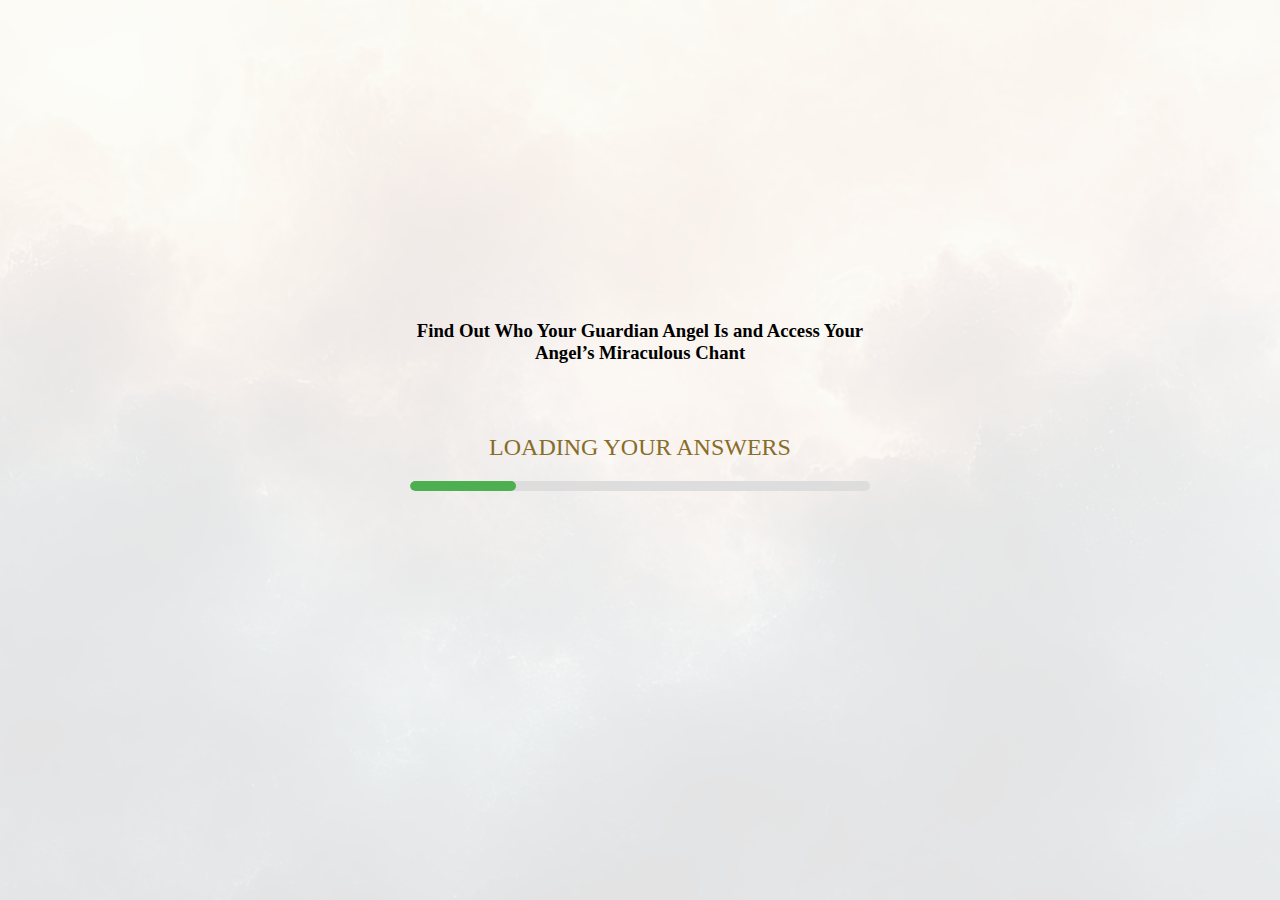
<file: ang2tik/loading.html>
<!DOCTYPE html><html lang="en">
<html lang="en"><head>
    <meta charset="UTF-8">
    <meta name="viewport" content="width=device-width, initial-scale=1.0">
    <meta property="og:url" content="https://lp1.satinmood.online">
    <meta property="og:title" content="Angel Journey">
    <meta property="og:description" content="Angel Journey">
    <meta property="og:image" content="https://img.imageboss.me/atm/cdn/format:auto/u/umsGbYu2QNOfeAn5fEqSwCDI4VE3/l/rBhIAv7621085.png">
    <title>Loading</title>
    <link rel="preconnect" href="https://fonts.googleapis.com">
<link rel="preconnect" href="https://fonts.gstatic.com" crossorigin="">
<link href="https://fonts.googleapis.com/css2?family=Inter:ital,opsz,wght@0,14..32,100..900;1,14..32,100..900&amp;display=swap" rel="stylesheet">

  <!-- Título da Página -->
  <title>Angel Journey!</title>

  <style>
        * {
            margin: 0;
            padding: 0;
            box-sizing: border-box;
            font-family: 'adobe-garamond-pro';
        }

        body {
            background-image: url(images/fundo.png);
            background-size: cover;
            background-position: center;
            display: flex;
            justify-content: center;
            align-items: center;
            height: 100vh;
            font-family: Arial, sans-serif;
        }

        .container {
            text-align: center;
            width: 90%;
            max-width: 500px;
            padding: 20px;
            border-radius: 10px;
        }

        .message {
            font-size: 1.5rem;
            color: #886C29;
            margin-bottom: 20px;
        }

        .progress-bar {
            width: 100%;
            height: 10px;
            background-color: #ddd;
            border-radius: 5px;
            overflow: hidden;
            margin-bottom: 20px;
        }

        .progress {
            width: 0;
            height: 100%;
            background-color: #4caf50;
            border-radius: 5px;
            transition: width 0.1s ease-in-out;
        }
    </style>
</head>
<body>

<div class="container">
    <h3 style="transform:translateY(-70px);">Find Out Who Your Guardian Angel Is and Access Your Angel’s Miraculous Chant</h3>

    <p class="message">LOADING YOUR ANSWERS</p>
    <div class="progress-bar">
        <div class="progress" id="progress" style="width: 10%;"></div>
    </div>
</div>

<script>
    // Function to animate the progress bar
    function animateProgress() {
        const progressElement = document.getElementById('progress');
        let width = 10;
        const interval = setInterval(() => {
            if (width >= 100) {
                clearInterval(interval);
                
                // Get current URL parameters
                const params = new URLSearchParams(window.location.search);
                
                // Redirect to result.html with preserved parameters
                window.location.href = "result.html?" + params.toString();
            } else {
                width++;
                progressElement.style.width = width + '%';
            }
        }, 50); // Each 50ms, the bar increases by 1%, reaching 100% in 5 seconds
    }

    // Start animation when the page loads
    window.onload = animateProgress;
</script>




</body></html>
</file>
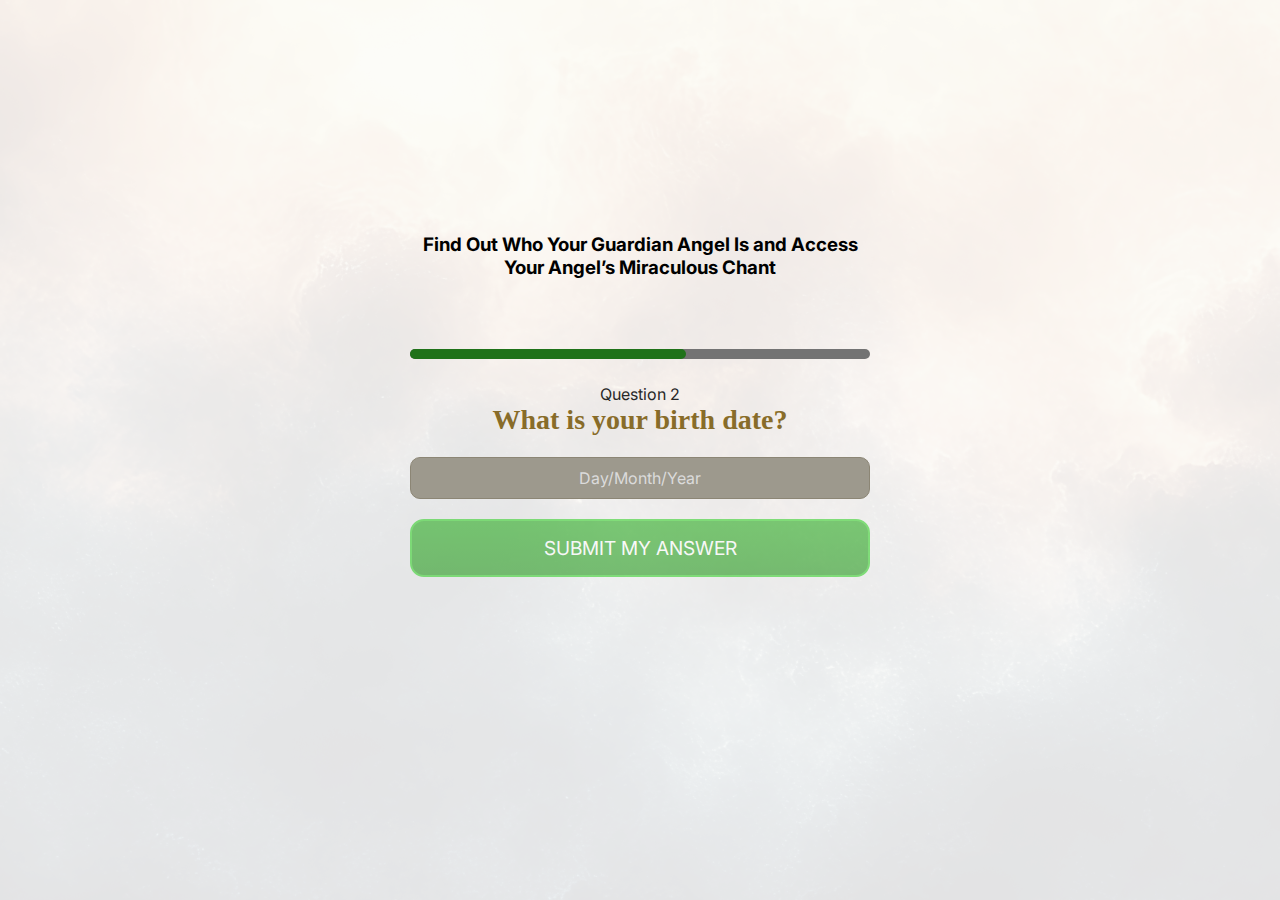
<file: ang2tik/question2.html>
<html lang="en"><head>
    <meta charset="UTF-8">
    <meta name="viewport" content="width=device-width, initial-scale=1.0">
    <meta property="og:url" content="https://lp1.satinmood.online">
    <meta property="og:title" content="Angel Journey">
    <meta property="og:description" content="Angel Journey">
    <meta property="og:image" content="https://img.imageboss.me/atm/cdn/format:auto/u/umsGbYu2QNOfeAn5fEqSwCDI4VE3/l/rBhIAv7621085.png">
    <title>Question 1</title>
    <link rel="preconnect" href="https://fonts.googleapis.com">
<link rel="preconnect" href="https://fonts.gstatic.com" crossorigin="">
<link href="https://fonts.googleapis.com/css2?family=Inter:ital,opsz,wght@0,14..32,100..900;1,14..32,100..900&amp;display=swap" rel="stylesheet">
<style>
.subtitle{

font-family: 'adobe-garamond-pro';

}
*{
    font-family: "Inter"
}


        * {
            margin: 0;
            padding: 0;
            box-sizing: border-box;
        }

        body {
            font-family: Arial, sans-serif;
            background-color: #f0f0f0;
            display: flex;
            justify-content: center;
            align-items: center;
            height: 100vh;
        }
        a{
    display: block;
}
        .container {
            padding: 20px;
            border-radius: 10px;
            text-align: center;
            width: 90%;
            max-width: 500px;
        }

        .progress-bar {
            width: 100%;
            height: 10px;
            background-color: #ddd;
            border-radius: 5px;
            margin-bottom: 20px;
            position: relative;
        }

        .progress {
            height: 100%;
            background-color: #4caf50;
            border-radius: 5px;
            width: 60%; /* Progresso de 10% */
        }

        .progress-bar span {
            position: absolute;
            right: 10px;
            top: -25px;
            font-size: 12px;
            color: #000;
        }

        .question {
            font-size: 1.5rem;
            color: #555;
            margin-bottom: 10px;
        }

        .subtitle {
            font-size: 1.2rem;
            color: #a07e4d;
            margin-bottom: 20px;
        }

        .input-field {
            margin-bottom: 20px;
        }

        .input-field input {
            padding: 10px;
            width: 100%;
            border: none;
            border-radius: 5px;
            font-size: 1rem;
            text-align: center;
            color: white;
        }

/* Rectangle 3 */
.submit-btn {
box-sizing: border-box !important;
background: linear-gradient(180deg, #2BAC22 0%, #279A1F 100%) !important;
border: 2px solid #37D12C !important;
border-radius: 14px !important;
}

        .submit-btn {
            background-color: #4caf50;
            color: white;
            padding: 15px;
            border: none;
            border-radius: 5px;
            font-size: 1.2rem;
            cursor: pointer;
            width: 100%;
            opacity: 0.6;
        }

        .submit-btn:hover {
            background-color: #45a049;
        }

        .submit-btn:enabled {
            opacity: 1;
        }
        a{
            text-decoration: none;
        }
        body {
    background-image: url(images/fundo.png);
}

/* Question 1 */
.question{
width: 103px;
height: 14px;

font-family: 'Inter';
font-style: normal;
font-weight: 400;
font-size: 16px;
line-height: 30px;
/* or 188% */
align-items: center;
text-align: center;
width:100%;
color: #272727;
}

/* What was the day of your birth? */

.subtitle{
width: 100%;
height: auto;

font-family: 'adobe-garamond-pro';
font-style: normal;
font-weight: 700;
font-size: 28px;
line-height: 34px;
/* or 121% */
text-align: center;

color: #886C29;
}

input{
    /* Group 119 */
box-sizing: border-box !important;
background: #9D998D !important;
border: 1px solid #8C8675 !important;
border-radius: 10px !important;


}
input::placeholder {
    color: #DBDBDB !important;
}

.progress-bar{
    background-color:#737373 !important;
}
.progress{
    background-color:#1F7219 !important;
}

    </style>
</head>
<body>
    <div class="container">

        <h3 style="transform:translateY(-70px);">Find Out Who Your Guardian Angel Is and Access Your Angel’s Miraculous Chant</h3>


        <div class="progress-bar">
            <div class="progress"></div>
        </div>
        <h2 class="question">Question 2</h2>
        <p class="subtitle">What is your birth date?</p>
        <div class="input-field">
            <input type="text" id="birth-date" placeholder="Day/Month/Year">
        </div>
        <a href="loading.html" id="submit-btn" class="submit-btn" style="pointer-events: none;">SUBMIT MY ANSWER</a>
        <br>
    </div>

    <script>
        const inputField = document.getElementById('birth-date');
        const submitBtn = document.getElementById('submit-btn');

        inputField.addEventListener('input', function() {
            // Habilita o botão apenas se houver algo digitado
            if (inputField.value.trim() !== "") {
                submitBtn.style.pointerEvents = 'auto';
                submitBtn.style.opacity = '1';
            } else {
                submitBtn.style.pointerEvents = 'none';
                submitBtn.style.opacity = '0.6';
            }
        });
    </script>


</body></html>
</file>
